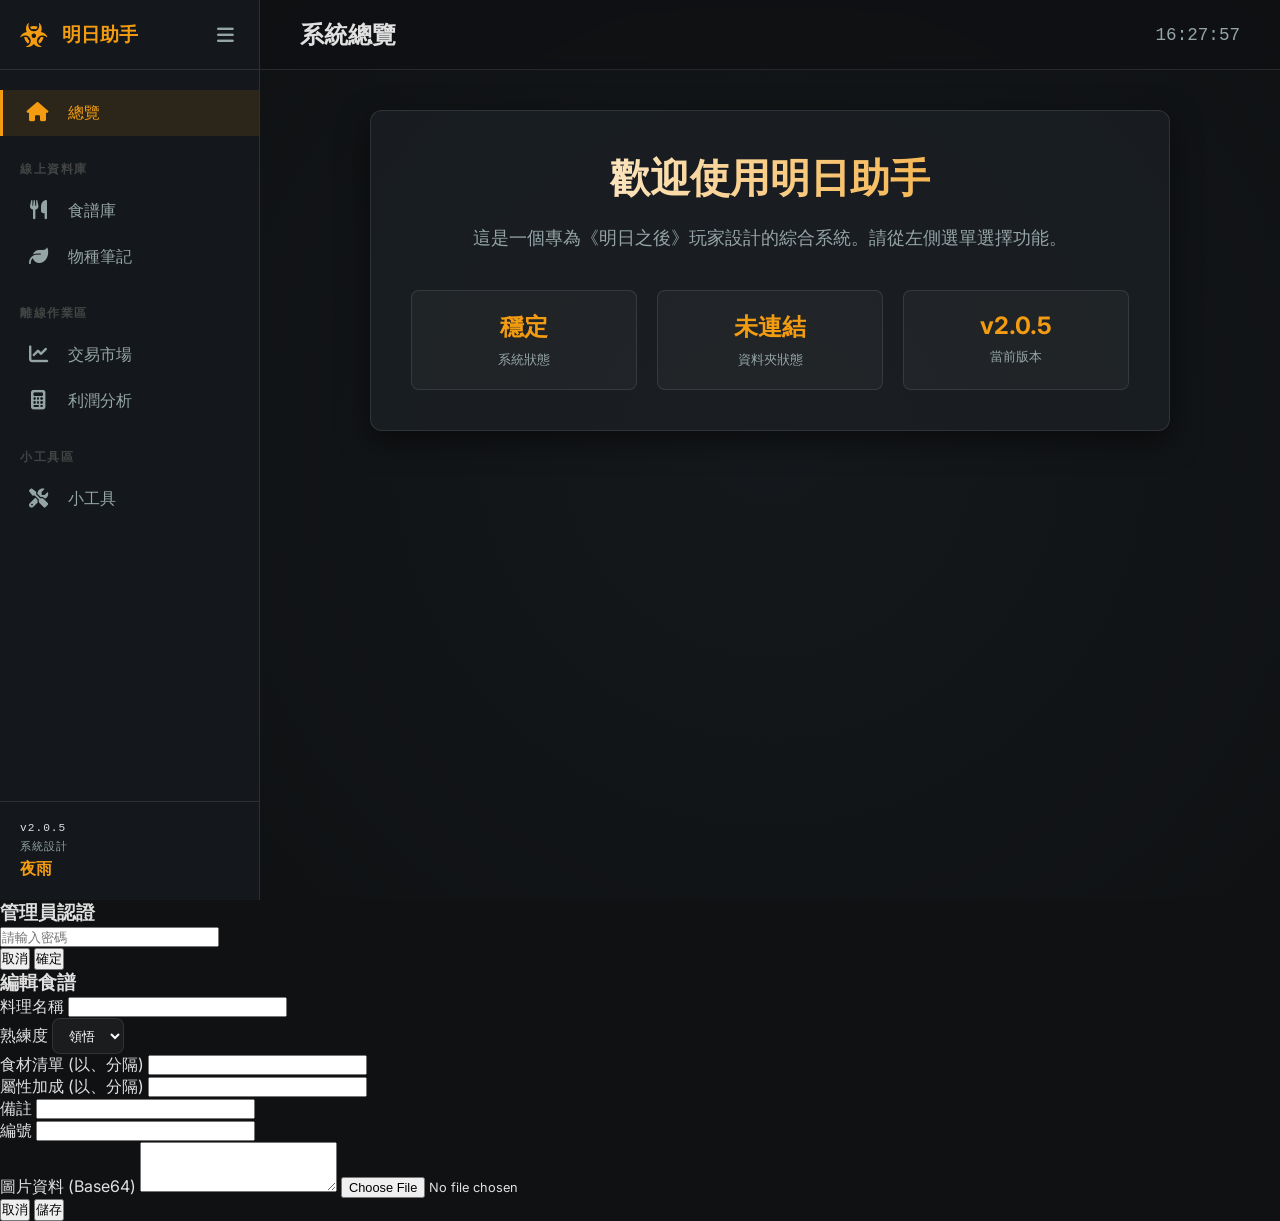
<file: index.html>
<!DOCTYPE html>
<html lang="zh-TW">
<head>
    <meta charset="UTF-8">
    <meta name="viewport" content="width=device-width, initial-scale=1.0">
    <title>明日之後生存系統 - 夜雨</title>
    <meta name="description" content="明日之後全方位生存助手，包含食譜、市場價格、製作成本及各式小工具。">
    <link rel="stylesheet" href="style.css">
    <link rel="stylesheet" href="https://cdnjs.cloudflare.com/ajax/libs/font-awesome/6.4.0/css/all.min.css">
    <link rel="preconnect" href="https://fonts.googleapis.com">
    <link rel="preconnect" href="https://fonts.gstatic.com" crossorigin>
    <link href="https://fonts.googleapis.com/css2?family=Inter:wght@300;400;600;700&display=swap" rel="stylesheet">
</head>
<body class="dark-theme">
    <div class="app-container">
        <!-- Sidebar -->
        <aside class="sidebar" id="sidebar">
            <div class="sidebar-header">
                <div class="logo">
                    <i class="fas fa-biohazard"></i>
                    <span class="logo-text">明日助手</span>
                </div>
                <button id="sidebar-toggle-btn" class="toggle-btn" aria-label="切換選單">
                    <i class="fas fa-bars"></i>
                </button>
            </div>

            <nav class="sidebar-nav">
                <ul>
                    <li class="nav-item active" data-target="dashboard">
                        <i class="fas fa-home"></i>
                        <span class="nav-text">總覽</span>
                    </li>

                    <li class="nav-section">線上資料庫</li>
                    <li class="nav-item" data-target="recipes">
                        <i class="fas fa-utensils"></i>
                        <span class="nav-text">食譜庫</span>
                    </li>
                    <li class="nav-item" data-target="species">
                        <i class="fas fa-leaf"></i>
                        <span class="nav-text">物種筆記</span>
                    </li>

                    <li class="nav-section">離線作業區</li>
                    <li class="nav-item" data-target="market">
                        <i class="fas fa-chart-line"></i>
                        <span class="nav-text">交易市場</span>
                    </li>
                    <li class="nav-item" data-target="profit">
                        <i class="fas fa-calculator"></i>
                        <span class="nav-text">利潤分析</span>
                    </li>

                    <li class="nav-section">小工具區</li>
                    <li class="nav-item" data-target="tools">
                        <i class="fas fa-tools"></i>
                        <span class="nav-text">小工具</span>
                    </li>
                </ul>
            </nav>

            <div class="sidebar-footer">
                <div class="version-info">v2.0.5</div>
                <div class="author-info">
                    <span class="author-label">系統設計</span>
                    <span class="author-name">夜雨</span>
                </div>
            </div>
        </aside>

        <!-- Main Content -->
        <main class="main-content">
            <header class="content-header">
                <h1 id="page-title">系統總覽</h1>
                <div class="header-actions">
                    <span id="current-time">00:00:00</span>
                </div>
            </header>

            <section id="content-area" class="content-area">
                <!-- Content will be dynamically loaded here -->
                <div class="welcome-card animate-fade-in">
                    <h2>歡迎使用明日助手</h2>
                    <p>這是一個專為《明日之後》玩家設計的綜合系統。請從左側選單選擇功能。</p>
                    <div class="stats-grid">
                        <div class="stat-item">
                            <span class="stat-value">---</span>
                            <span class="stat-label">今日推薦食譜</span>
                        </div>
                        <div class="stat-item">
                            <span class="stat-value">---</span>
                            <span class="stat-label">市場波動指數</span>
                        </div>
                        <div class="stat-item">
                            <span class="stat-value">---</span>
                            <span class="stat-label">最近更新</span>
                        </div>
                    </div>
                </div>
            </section>
        </main>
    </div>

    <!-- Module Templates (To bypass CORS on local file protocol) -->
    <script type="text/template" id="recipes-template">
        <div class="recipes-module animate-fade-in">
            <div class="module-header">
                <div class="search-container">
                    <i class="fas fa-search"></i>
                    <input type="text" id="recipe-search" placeholder="搜尋料理名稱、食材或屬性...">
                </div>
                <div class="filter-controls">
                    <div class="filter-group">
                        <label>快速篩選</label>
                        <select id="attr-filter">
                            <option value="">全部屬性</option>
                            <option value="移動速度">移動速度</option>
                            <option value="暴擊率">暴擊率</option>
                            <option value="採集">採集</option>
                            <option value="戰鬥">戰鬥</option>
                            <option value="體力">體力</option>
                        </select>
                    </div>
                    <div class="admin-actions">
                        <button id="admin-login-btn" class="action-btn secondary">
                            <i class="fas fa-user-shield"></i> 管理員登入
                        </button>
                        <div id="admin-tools" style="display: none;">
                            <button id="add-recipe-btn" class="action-btn">
                                <i class="fas fa-plus"></i> 新增食譜
                            </button>
                            <button id="backup-csv" class="action-btn secondary">
                                <i class="fas fa-file-export"></i> 備份 CSV
                            </button>
                            <button id="import-csv-btn" class="action-btn secondary">
                                <i class="fas fa-file-import"></i> 匯入 CSV
                            </button>
                            <button id="clear-db-btn" class="action-btn danger">
                                <i class="fas fa-trash-alt"></i> 一鍵清空
                            </button>
                        </div>
                    </div>
                    <input type="file" id="csv-file-input" style="display: none;" accept=".csv">
                </div>
            </div>

            <!-- Proficiency Dashboard -->
            <div id="prof-dashboard" class="prof-dashboard animate-fade-in" style="display: none;">
                <div class="dash-item insight"><span class="count">0</span><label>領悟</label></div>
                <div class="dash-item unfamiliar"><span class="count">0</span><label>生疏</label></div>
                <div class="dash-item proficient"><span class="count">0</span><label>熟練</label></div>
                <div class="dash-item master"><span class="count">0</span><label>掌握</label></div>
                <div class="dash-summary">剩餘未滿：<span id="remaining-count">0</span></div>
            </div>

            <div class="recipe-stats">
                <span id="result-count">找到 0 筆食譜</span>
                <div class="view-mode">
                    <i class="fas fa-list"></i> 捲動瀏覽模式
                </div>
            </div>

            <div class="recipe-grid" id="recipe-grid">
                <!-- Recipe cards will be injected here -->
            </div>

            <div id="loading-trigger" style="height: 20px; margin-bottom: 50px;"></div>
        </div>
    </script>

    <!-- Modals -->
    <div id="modal-overlay" class="modal-overlay">
            <!-- Password Modal -->
            <div id="auth-modal" class="modal-content animate-fade-in">
                <h3>管理員認證</h3>
                <input type="password" id="admin-password" placeholder="請輸入密碼">
                <div class="modal-actions">
                    <button id="auth-cancel" class="modal-btn">取消</button>
                    <button id="auth-confirm" class="modal-btn primary">確定</button>
                </div>
            </div>

            <!-- Edit/Add Modal -->
            <div id="recipe-modal" class="modal-content wide animate-fade-in">
                <h3 id="modal-title">編輯食譜</h3>
                <form id="recipe-form">
                    <div class="form-grid">
                        <div class="form-group">
                            <label>料理名稱</label>
                            <input type="text" name="料理名稱" required>
                        </div>
                        <div class="form-group">
                            <label>熟練度</label>
                            <select name="熟練度" id="prof-select">
                                <option value="領悟">領悟</option>
                                <option value="生疏">生疏</option>
                                <option value="熟練">熟練</option>
                                <option value="掌握">掌握</option>
                                <option value="無">無</option>
                            </select>
                        </div>
                        <div class="form-group full-width">
                            <label>食材清單 (以、分隔)</label>
                            <input type="text" name="食材清單">
                        </div>
                        <div class="form-group full-width">
                            <label>屬性加成 (以、分隔)</label>
                            <input type="text" name="屬性加成">
                        </div>
                        <div class="form-group">
                            <label>備註</label>
                            <input type="text" name="備註">
                        </div>
                        <div class="form-group">
                            <label>編號</label>
                            <input type="text" name="編號">
                        </div>
                        <div class="form-group full-width">
                            <label>圖片資料 (Base64)</label>
                            <textarea name="圖片數據" rows="3"></textarea>
                            <input type="file" id="image-upload-input" accept="image/*" style="margin-top:5px; font-size: 0.8rem;">
                        </div>
                    </div>
                    <div class="modal-actions">
                        <button type="button" id="modal-cancel" class="modal-btn">取消</button>
                        <button type="submit" class="modal-btn primary">儲存</button>
                    </div>
                </form>
            </div>
        </div>
    <!-- Trading Market Template -->
    <!-- Trading Market Template -->
    <script type="text/template" id="market-template">
        <style>
            .market-module { padding: 20px; color: #fff; display: flex; flex-direction: column; height: 85vh; }
            
            .module-header { 
                background: #111; 
                padding: 15px 0; 
                z-index: 1000; 
                display: flex; 
                justify-content: space-between; 
                align-items: flex-end; 
                margin-bottom: 0;
                gap: 20px; 
                flex-wrap: wrap;
                border-bottom: 1px solid rgba(255,255,255,0.1);
                flex-shrink: 0;
            }

            .header-right { display: flex; align-items: flex-end !important; gap: 15px; }
            .filter-group { display: flex; flex-direction: column; gap: 8px; }
            .filter-group label { font-size: 0.8rem; color: #888; font-weight: 600; margin-left: 2px; }
            .filter-group select { 
                background: rgba(255,255,255,0.05); 
                border: 1px solid rgba(255,255,255,0.1); 
                padding: 10px 15px; 
                border-radius: 10px; 
                color: #fff; 
                outline: none;
                cursor: pointer;
                height: 42px !important;
                box-sizing: border-box !important;
            }

            /* Premium Button Styles */
            .folder-controls { display: flex; gap: 12px; align-items: flex-end !important; }
            
            .admin-btn {
                background: rgba(255, 255, 255, 0.05);
                border: 1px solid rgba(255, 255, 255, 0.1);
                color: #ddd;
                padding: 10px 18px;
                border-radius: 10px;
                font-size: 0.9rem;
                font-weight: 600;
                cursor: pointer;
                height: 42px !important; /* Unified height */
                display: flex;
                align-items: center;
                gap: 8px;
                transition: all 0.3s cubic-bezier(0.4, 0, 0.2, 1);
                backdrop-filter: blur(10px);
                box-sizing: border-box !important;
            }

            .admin-btn:hover {
                background: rgba(255, 255, 255, 0.12);
                border-color: rgba(255, 255, 255, 0.2);
                color: #fff;
                transform: translateY(-2px);
                box-shadow: 0 5px 15px rgba(0,0,0,0.3);
            }

            .admin-btn i { font-size: 1rem; opacity: 0.8; }

            /* Specific Sync Button (Accent) */
            #market-sync-data {
                background: linear-gradient(135deg, #f39c12, #d35400);
                border: none;
                color: #fff;
                box-shadow: 0 4px 15px rgba(243, 156, 18, 0.3);
            }

            #market-sync-data:hover {
                background: linear-gradient(135deg, #f1c40f, #e67e22);
                box-shadow: 0 6px 20px rgba(243, 156, 18, 0.4);
                transform: translateY(-2px) scale(1.02);
            }

            /* Status Message Styling */
            #market-status-msg {
                padding: 15px;
                font-size: 0.85rem;
                color: #aaa;
                text-align: center;
                background: rgba(0,0,0,0.3);
                border-radius: 0 0 12px 12px;
                border-top: 1px solid rgba(255,255,255,0.05);
                margin-top: 2px;
                font-family: 'Inter', sans-serif;
                letter-spacing: 0.5px;
            }

            .market-table-container { 
                flex: 1;
                overflow-y: auto;
                background: rgba(20,20,20,0.6); 
                border-radius: 12px; 
                margin-top: 15px;
                position: relative;
            }

            .market-table { 
                width: 100%; 
                border-collapse: separate; 
                border-spacing: 0;
            }
            
            .market-table th, .market-table td { padding: 15px; text-align: left; border-bottom: 1px solid rgba(255,255,255,0.05); }
            
            /* Fixed Sticky Header in Scroll Container */
            .market-table th { 
                position: sticky; 
                top: 0; 
                background: #1a1a1a; 
                color: #888; 
                font-size: 0.8rem; 
                letter-spacing: 1px; 
                z-index: 10;
                box-shadow: 0 2px 5px rgba(0,0,0,0.3); 
            }

            .price-tag { color: var(--accent-orange); font-weight: bold; font-family: 'Roboto Mono', monospace; }
            .status-badge { padding: 5px 12px; border-radius: 6px; font-size: 0.7rem; font-weight: bold; display: inline-block; margin-bottom: 5px; }
            .status-cheap { background: rgba(46, 204, 113, 0.15); color: #2ecc71; border: 1px solid rgba(46, 204, 113, 0.3); }
            .status-fair { background: rgba(243, 156, 18, 0.15); color: #f39c12; border: 1px solid rgba(243, 156, 18, 0.3); }
            .status-expensive { background: rgba(231, 76, 60, 0.15); color: #e74c3c; border: 1px solid rgba(231, 76, 60, 0.3); }
            
            .admin-mini-btn { width: 32px; height: 32px; background: rgba(255,255,255,0.05); border: 1px solid rgba(255,255,255,0.1); border-radius: 6px; cursor: pointer; color: #fff; transition: 0.3s; }
            .admin-mini-btn:hover { background: var(--accent-orange); color: #000; transform: translateY(-2px); }
            .admin-mini-btn.delete:hover { background: #e74c3c; color: #fff; }

            .header-left { display: flex; gap: 15px; align-items: flex-end; flex: 1; }
            .header-right { display: flex; gap: 10px; align-items: center; }
            
            .search-container { position: relative; width: 250px; }
            .search-container i { position: absolute; left: 12px; top: 50%; transform: translateY(-50%); color: #666; }
            .search-container input { width: 100%; padding: 10px 10px 10px 35px; background: rgba(255,255,255,0.05); border: 1px solid rgba(255,255,255,0.1); border-radius: 8px; color: #fff; }
            
            .filter-group { display: flex; flex-direction: column; gap: 5px; }
            .filter-group label { font-size: 0.75rem; color: #666; font-weight: bold; }
            .filter-group select { padding: 9px 12px; background: rgba(255,255,255,0.05); border: 1px solid rgba(255,255,255,0.1); border-radius: 8px; color: #fff; min-width: 140px; cursor: pointer; }

            .admin-actions { display: flex; gap: 10px; align-items: center; }
            
            .action-btn { padding: 10px 18px; border-radius: 8px; border: none; cursor: pointer; display: flex; align-items: center; gap: 8px; font-weight: 500; transition: 0.3s; background: #333; color: #fff; }
            .action-btn.primary { background: var(--accent-orange); color: #000; }
            .action-btn.secondary { background: rgba(255,255,255,0.05); border: 1px solid rgba(255,255,255,0.1); }
            .action-btn.danger { background: rgba(231, 76, 60, 0.2); color: #ff7675; border: 1px solid rgba(231, 76, 60, 0.3); }
            .action-btn:hover { transform: translateY(-2px); filter: brightness(1.2); }

            .modal-overlay { position: fixed; top:0; left:0; width:100%; height:100%; background:rgba(0,0,0,0.85); backdrop-filter: blur(8px); display:none; justify-content:center; align-items:center; z-index:9999; }
            .modal-content { background: #1a1a1a; padding: 35px; border-radius: 16px; width: 450px; border: 1px solid rgba(255,255,255,0.1); box-shadow: 0 25px 50px rgba(0,0,0,0.5); }
            .modal-content h3 { margin-bottom: 25px; color: var(--accent-orange); font-size: 1.4rem; border-left: 4px solid var(--accent-orange); padding-left: 15px; }
            .form-group { margin-bottom: 18px; }
            .form-group label { display: block; margin-bottom: 8px; color: #888; font-size: 0.85rem; }
            .form-group input, .form-group select { width: 100%; padding: 12px; background: rgba(255,255,255,0.05); border: 1px solid rgba(255,255,255,0.1); border-radius: 8px; color: #fff; transition: 0.3s; }
            .form-group input:focus { border-color: var(--accent-orange); outline: none; background: rgba(255,255,255,0.08); }
            .modal-footer { display: flex; justify-content: flex-end; gap: 12px; margin-top: 30px; }
        </style>
        <div class="market-module animate-fade-in">
            <div class="module-header">
                <div class="header-left">
                    <div class="search-container">
                        <i class="fas fa-search"></i>
                        <input type="text" id="market-search" placeholder="搜尋品項名稱...">
                    </div>
                </div>
                
                <div class="header-right">
                    <div class="filter-group">
                        <label>母類別</label>
                        <select id="market-category-filter">
                            <option value="">全部母類別</option>
                        </select>
                    </div>
                    <div class="filter-group">
                        <label>子類別</label>
                        <select id="market-sub-category-filter">
                            <option value="">全部子類別</option>
                        </select>
                    </div>
                    <div class="folder-controls" style="display: flex; gap: 10px;">
                        <button id="market-connect-folder" class="admin-btn">
                            <i class="fas fa-folder-open"></i> 連接資料夾
                        </button>
                        <button id="market-sync-data" class="admin-btn" style="display:none; background: var(--accent-orange);">
                            <i class="fas fa-sync-alt"></i> 同步數據
                        </button>
                    </div>
                </div>
            </div>

            <div class="market-table-container">
                <table class="market-table">
                    <thead>
                        <tr>
                            <th>母類別</th>
                            <th>子類別</th>
                            <th>地圖等級</th>
                            <th>品項</th>
                            <th>系統低價</th>
                            <th>系統高價</th>
                            <th>現在市價</th>
                            <th>物價區間</th>
                            <th>更新時間</th>
                            <th class="edit-col" style="display:none;">操作</th>
                        </tr>
                    </thead>
                    <tbody id="market-body">
                        <!-- Market rows will be injected here -->
                    </tbody>
                </table>
            </div>
            <div id="market-status-msg" style="padding: 15px; font-size: 0.9rem; color: #888; text-align: center; background: rgba(0,0,0,0.2); border-radius: 0 0 12px 12px; border-top: 1px solid rgba(255,255,255,0.05);">
                <i class="fas fa-info-circle"></i> 備份系統：若有修正資料，將自動生成帶日期的備份檔。
            </div>
        </div>

        <!-- Price Edit Modal -->
        <div id="market-modal-overlay" class="modal-overlay">
            <div class="modal-content animate-fade-in">
                <h3 id="market-modal-title">更新市場價格</h3>
                <div class="form-group">
                    <label>母類別</label>
                    <select id="market-main-cat">
                        <!-- Dynamic -->
                    </select>
                </div>
                <div class="form-group">
                    <label>子類別</label>
                    <select id="market-sub-cat">
                        <!-- Dynamic -->
                    </select>
                </div>
                <div class="form-group">
                    <label>地圖等級 (0-14)</label>
                    <input type="number" id="market-level">
                </div>
                <div class="form-group">
                    <label>品項名稱</label>
                    <input type="text" id="market-item-name">
                </div>
                <div class="form-group">
                    <label>系統低價</label>
                    <input type="number" id="market-min-price">
                </div>
                <div class="form-group">
                    <label>現在市場價格</label>
                    <input type="number" id="market-now-price">
                </div>
                <div class="modal-actions" style="display:flex; justify-content: flex-end; gap: 10px; margin-top: 20px;">
                    <button id="market-edit-cancel" class="modal-btn">取消</button>
                    <button id="market-edit-confirm" class="modal-btn primary">儲存並備份</button>
                </div>
            </div>
        </div>
    </script>

    <!-- Profit Analyst Template -->
    <script type="text/template" id="profit-template">
        <style>
            .profit-module { display: grid; grid-template-columns: 280px 1fr 320px; gap: 20px; height: 85vh; color: #fff; }
            .profit-panel { background: rgba(20,20,20,0.6); border-radius: 16px; border: 1px solid rgba(255,255,255,0.05); display: flex; flex-direction: column; overflow: hidden; }
            .panel-header { padding: 15px 20px; background: rgba(255,255,255,0.03); border-bottom: 1px solid rgba(255,255,255,0.05); font-weight: bold; display: flex; align-items: center; gap: 10px; color: var(--accent-orange); }
            
            /* Item List */
            .item-list { flex: 1; overflow-y: auto; padding: 10px; }
            .list-item { padding: 12px 15px; border-radius: 10px; cursor: pointer; transition: 0.3s; display: flex; justify-content: space-between; align-items: center; margin-bottom: 5px; background: rgba(255,255,255,0.02); }
            .list-item:hover { background: rgba(255,255,255,0.08); transform: translateX(5px); }
            .list-item.active { background: var(--accent-orange); color: #000; font-weight: bold; }
            
            /* Cost Tree */
            .cost-tree { flex: 1; overflow-y: auto; padding: 20px; position: relative; }
            .tree-node-wrapper { margin-left: 25px; position: relative; border-left: 1px dashed rgba(255,255,255,0.2); padding-left: 20px; margin-top: 10px; }
            .node-content { background: #222; border: 1px solid #333; padding: 10px 15px; border-radius: 8px; display: flex; justify-content: space-between; align-items: center; margin-bottom: 10px; }
            .node-main { display: flex; align-items: center; gap: 12px; }
            .supply-selector { display: flex; background: #000; border: 1px solid #444; border-radius: 6px; overflow: hidden; }
            .supply-btn { padding: 4px 8px; font-size: 0.7rem; cursor: pointer; color: #666; border: none; background: none; transition: 0.2s; }
            .supply-btn.active.market { background: #3498db; color: #fff; }
            .supply-btn.active.cost { background: #f39c12; color: #fff; }
            .supply-btn.active.self { background: #27ae60; color: #fff; }
            .supply-btn:not(.active):hover { background: rgba(255,255,255,0.1); }
            
            /* Dashboard */
            .profit-dashboard { padding: 20px; display: flex; flex-direction: column; gap: 20px; }
            .stat-card { background: rgba(0,0,0,0.3); padding: 20px; border-radius: 12px; border-left: 4px solid var(--accent-orange); }
            .stat-label { font-size: 0.8rem; color: #888; margin-bottom: 5px; }
            .stat-value { font-size: 1.5rem; font-weight: bold; font-family: 'Roboto Mono', monospace; }
            
            .input-group { display: flex; flex-direction: column; gap: 8px; }
            .input-group label { font-size: 0.85rem; color: #aaa; }
            .input-group input { background: #000; border: 1px solid #333; padding: 12px; border-radius: 8px; color: #fff; font-size: 1.1rem; }
            
            .tax-switch { display: flex; background: #222; border-radius: 8px; padding: 4px; }
            .tax-opt { flex: 1; text-align: center; padding: 8px; cursor: pointer; border-radius: 6px; font-size: 0.85rem; }
            .tax-opt.active { background: var(--accent-orange); color: #000; font-weight: bold; }
        </style>

        <div class="profit-module animate-fade-in">
            <!-- Left: Search & Categories -->
            <div class="profit-panel">
                <div class="panel-header" style="justify-content: space-between;">
                    <span><i class="fas fa-search"></i> 選擇製作目標</span>
                    <button id="profit-add-btn" onclick="window.showCraftingModal()" style="background:var(--accent-orange); border:none; color:black; width:24px; height:24px; border-radius:4px; cursor:pointer; display:flex; align-items:center; justify-content:center; font-size:0.8rem;"><i class="fas fa-plus"></i></button>
                </div>
                <div style="padding: 10px;"><input type="text" id="profit-search" placeholder="搜尋配方..." style="width:100%; padding:10px; background:#000; border:1px solid #333; border-radius:8px; color:white;"></div>
                <div class="item-list" id="profit-item-list">
                    <!-- Items will be injected here -->
                </div>
            </div>

            <!-- Center: Cost Breakdown Tree -->
            <div class="profit-panel">
                <div class="panel-header">
                    <i class="fas fa-sitemap"></i> 5層成本樹狀拆解
                    <span id="selected-target-name" style="margin-left:auto; color:#fff; font-size:0.9rem;">未選擇</span>
                </div>
                <div class="cost-tree" id="profit-cost-tree">
                    <div style="text-align:center; color:#555; padding-top:100px;">請從左側選擇一個製作目標</div>
                </div>
            </div>

            <!-- Right: Profit Dashboard -->
            <div class="profit-panel">
                <div class="panel-header"><i class="fas fa-dollar-sign"></i> 利潤儀表板</div>
                <div class="profit-dashboard">
                    <div class="input-group">
                        <label>預期單件售價 (金條)</label>
                        <input type="number" id="profit-expected-price" value="0">
                    </div>
                    
                    <div class="input-group">
                        <label>市場交易稅率 (售出抽稅)</label>
                        <div class="tax-switch">
                            <div class="tax-opt active" data-tax="0.1">10% (一般)</div>
                            <div class="tax-opt" data-tax="0.15">15% (非貿易區)</div>
                        </div>
                    </div>

                    <div class="stat-card">
                        <div class="stat-label">總製作成本</div>
                        <div id="total-crafting-cost" class="stat-value">0</div>
                    </div>

                    <div class="stat-card">
                        <div class="stat-label">預計淨利 (已扣稅)</div>
                        <div id="expected-net-profit" class="stat-value" style="color:var(--accent-orange);">0</div>
                    </div>

                    <div class="stat-card" style="border-color: rgba(243, 156, 18, 0.3);">
                        <div class="stat-label">投資報酬率 (ROI)</div>
                        <div id="profit-roi" class="stat-value">0%</div>
                    </div>

                    <div id="profit-advice" style="font-size: 0.85rem; color: #888; text-align: center; font-style: italic;">
                        請輸入售價以計算利潤
                    </div>
                </div>
            </div>
        </div>

        <!-- Advanced Crafting Modal -->
        <div id="crafting-modal-overlay" class="modal-overlay" style="display:none; position:fixed; inset:0; background:rgba(0,0,0,0.9); z-index:9999; align-items:center; justify-content:center; backdrop-filter:blur(10px);">
            <div class="modal-content" style="background:#1a1a1a; padding:0; border-radius:20px; width:1000px; max-width:95vw; height:85vh; border:1px solid #333; display:flex; flex-direction:column; overflow:hidden;">
                <div class="panel-header" style="padding:20px; background:rgba(255,255,255,0.03); display:flex; justify-content:space-between;">
                    <span><i class="fas fa-hammer"></i> 階層式配方編輯器 (最大5層)</span>
                    <button id="craft-modal-close-btn" style="background:none; border:none; color:#666; cursor:pointer; font-size:1.5rem;"><i class="fas fa-times"></i></button>
                </div>
                
                <div style="flex:1; display:grid; grid-template-columns: 450px 1fr; overflow:hidden;">
                    <div style="padding:20px; border-right:1px solid #333; overflow-y:auto; background:rgba(0,0,0,0.2);">
                        <form id="crafting-form">
                            <div class="form-group">
                                <label style="display:block; margin-bottom:10px; color:#aaa;">1. 成品名稱</label>
                                <input type="text" id="craft-item-name" placeholder="例如：雷托散彈槍" required style="width:100%; padding:12px; background:#000; border:1px solid #444; border-radius:8px; color:white; font-size:1.1rem;">
                            </div>
                            <div class="form-group" style="margin-top:20px;">
                                <label style="display:block; margin-bottom:10px; color:#aaa;">2. 成品類別</label>
                                <select id="craft-item-category" style="width:100%; padding:12px; background:#222; border:1px solid #444; color:white; border-radius:8px;">
                                    <option value="裝備">裝備</option>
                                    <option value="專屬半成品">專屬半成品</option>
                                    <option value="一般半成品">一般半成品</option>
                                    <option value="特殊材料">特殊材料</option>
                                </select>
                            </div>
                            <div style="margin-top:30px;">
                                <div style="display:flex; justify-content:space-between; align-items:center; margin-bottom:15px;">
                                    <label style="color:#aaa;">3. 設定組成材料</label>
                                    <button type="button" onclick="window.addMaterialRow()" class="action-btn" style="padding:6px 15px; font-size:0.85rem; background:var(--accent-orange); color:black; border:none; border-radius:6px; cursor:pointer; font-weight:bold;"><i class="fas fa-plus"></i> 增加材料</button>
                                </div>
                                <div id="material-rows-container"></div>
                            </div>
                        </form>
                    </div>
                    <div style="display:flex; flex-direction:column;">
                        <div class="panel-header" style="background:rgba(0,0,0,0.3); border-bottom:1px solid #333; font-size:0.9rem; padding:15px 20px;">
                            <i class="fas fa-eye"></i> 即時成本樹預覽
                        </div>
                        <div id="crafting-preview-tree" style="flex:1; overflow-y:auto; padding:30px; background:#111;"></div>
                    </div>
                </div>
                <div class="modal-footer" style="padding:20px; background:rgba(255,255,255,0.02); border-top:1px solid #333; display:flex; justify-content:flex-end; gap:15px;">
                    <button type="button" id="craft-modal-cancel" class="modal-btn" style="padding:10px 25px; background:#333; color:white; border:none; border-radius:8px; cursor:pointer;">放棄修改</button>
                    <button type="button" id="craft-modal-save" class="modal-btn primary" style="padding:10px 40px; background:var(--accent-orange); color:black; font-weight:bold; border-radius:10px; border:none; cursor:pointer;">
                        <i class="fas fa-save"></i> 儲存並同步至 Excel
                    </button>
                </div>
            </div>
        </div>
    </script>

    <!-- Species Notes Template -->
    <script type="text/template" id="species-template">
        <style>
            .species-container { display: flex; flex-direction: column; gap: 20px; color: #fff; height: 85vh; }
            .species-header { display: flex; justify-content: space-between; align-items: flex-end; background: rgba(0,0,0,0.3); padding: 20px; border-radius: 12px; border: 1px solid rgba(255,255,255,0.05); }
            .filter-group { display: flex; gap: 15px; flex-wrap: wrap; }
            .filter-item { display: flex; flex-direction: column; gap: 8px; }
            .filter-item label { font-size: 0.8rem; color: #888; }
            .filter-item select, .filter-item input { background: #111; border: 1px solid #333; padding: 10px; border-radius: 6px; color: #fff; min-width: 150px; }
            
            .admin-lock-btn { background: #333; border: none; color: #aaa; width: 40px; height: 40px; border-radius: 8px; cursor: pointer; transition: 0.3s; }
            .admin-lock-btn.unlocked { background: var(--accent-orange); color: #000; }
            
            .admin-panel { 
                display: none; 
                background: rgba(255, 156, 18, 0.05); 
                border: 1px solid rgba(243, 156, 18, 0.2); 
                padding: 15px 25px; 
                border-radius: 16px; 
                margin-top: 15px; 
                gap: 15px; 
                align-items: center; 
                backdrop-filter: blur(5px);
                box-shadow: inset 0 0 20px rgba(243, 156, 18, 0.05);
            }
            
            .admin-btn {
                display: flex;
                align-items: center;
                gap: 8px;
                padding: 10px 20px;
                border-radius: 10px;
                font-size: 0.9rem;
                font-weight: 600;
                cursor: pointer;
                transition: all 0.3s cubic-bezier(0.4, 0, 0.2, 1);
                border: 1px solid rgba(255,255,255,0.1);
                color: #fff;
            }

            .admin-btn i { font-size: 1rem; }

            .admin-btn.primary {
                background: linear-gradient(135deg, #f39c12, #e67e22);
                color: #000;
                border: none;
            }
            .admin-btn.primary:hover {
                transform: translateY(-2px);
                box-shadow: 0 5px 15px rgba(243, 156, 18, 0.4);
                filter: brightness(1.1);
            }

            .admin-btn.secondary {
                background: rgba(255,255,255,0.05);
                border: 1px solid rgba(255,255,255,0.1);
            }
            .admin-btn.secondary:hover {
                background: rgba(255,255,255,0.1);
                border-color: rgba(255,255,255,0.3);
                transform: translateY(-2px);
            }

            .admin-btn.danger {
                background: rgba(231, 76, 60, 0.1);
                color: #e74c3c;
                border: 1px solid rgba(231, 76, 60, 0.3);
            }
            .admin-btn.danger:hover {
                background: #e74c3c;
                color: #fff;
                transform: translateY(-2px);
                box-shadow: 0 5px 15px rgba(231, 76, 60, 0.3);
            }

            .admin-btn:active { transform: translateY(0); }
            table { width: 100%; border-collapse: collapse; }
            th { position: sticky; top: 0; background: #222; padding: 15px; text-align: left; font-size: 0.85rem; color: #888; border-bottom: 1px solid #333; }
            td { padding: 15px; border-bottom: 1px solid rgba(255,255,255,0.03); font-size: 0.95rem; }
            tr:hover { background: rgba(255,255,255,0.02); }
            
            .tag { padding: 4px 8px; border-radius: 4px; font-size: 0.75rem; font-weight: bold; }
            .tag-animal { background: #e74c3c; color: #fff; }
            .tag-food { background: #2ecc71; color: #fff; }
            .tag-flower { background: #9b59b6; color: #fff; }
        </style>

        <div class="species-container animate-fade-in">
            <!-- Header & Filters -->
            <div class="species-header">
                <div class="filter-group">
                    <div class="filter-item">
                        <label>主物種</label>
                        <select id="species-main-filter">
                            <option value="">全部</option>
                            <option value="動物">動物</option>
                            <option value="食材">食材</option>
                            <option value="花">花</option>
                        </select>
                    </div>
                    <div class="filter-item">
                        <label>次物種</label>
                        <select id="species-sub-filter">
                            <option value="">全部</option>
                        </select>
                    </div>
                    <div class="filter-item">
                        <label>地圖等級</label>
                        <input type="number" id="species-level-filter" placeholder="搜尋等級...">
                    </div>
                    <div class="filter-item">
                        <label>關鍵字搜尋</label>
                        <input type="text" id="species-search" placeholder="搜尋品種、地圖...">
                    </div>
                </div>
                <div style="display:flex; gap:10px;">
                    <div id="species-sync-status" style="font-size: 0.8rem; color: #666; align-self: center; margin-right: 10px;"></div>
                    <button class="admin-lock-btn" id="species-admin-toggle" title="管理員登入">
                        <i class="fas fa-lock"></i>
                    </button>
                </div>
            </div>

            <!-- Admin Actions (Hidden by default) -->
            <div class="admin-panel" id="species-admin-panel">
                <span style="font-weight:bold; color:var(--accent-orange); margin-right: 10px; display: flex; align-items: center; gap: 8px;">
                    <i class="fas fa-user-shield"></i> 管理員模式
                </span>
                <button onclick="window.addSpeciesEntry()" class="admin-btn primary"><i class="fas fa-plus"></i> 新增資料</button>
                <button onclick="window.exportSpeciesCSV()" class="admin-btn secondary"><i class="fas fa-file-export"></i> 匯出 CSV</button>
                <button onclick="window.importSpeciesCSV()" class="admin-btn secondary"><i class="fas fa-file-import"></i> 匯入 CSV</button>
                <button onclick="window.clearAllSpecies()" class="admin-btn danger" style="margin-left: auto;"><i class="fas fa-trash-alt"></i> 一鍵清空</button>
            </div>

            <!-- Data Table -->
            <div class="species-table-wrapper">
                <table>
                    <thead>
                        <tr>
                            <th>主物種</th>
                            <th>次物種</th>
                            <th>品種</th>
                            <th>地圖等級</th>
                            <th>採集區域 (地圖)</th>
                            <th>備註</th>
                            <th class="admin-only" style="display:none;">操作</th>
                        </tr>
                    </thead>
                    <tbody id="species-table-body">
                        <!-- Data rows -->
                    </tbody>
                </table>
            </div>
        </div>

        <!-- Add/Edit Modal -->
        <div id="species-modal-overlay" class="modal-overlay" style="display:none; position:fixed; inset:0; background:rgba(0,0,0,0.9); z-index:9999; align-items:center; justify-content:center; backdrop-filter:blur(10px);">
            <div class="modal-content" style="background:#1a1a1a; padding:30px; border-radius:20px; width:500px; border:1px solid #333;">
                <h3 id="species-modal-title" style="margin-bottom:25px; color:var(--accent-orange);">新增物種紀錄</h3>
                <form id="species-form">
                    <div style="display:grid; grid-template-columns:1fr 1fr; gap:15px; margin-bottom:15px;">
                        <div class="form-group">
                            <label>主物種</label>
                            <select id="modal-species-main" required style="width:100%; padding:10px; background:#222; border:1px solid #444; color:white; border-radius:8px;">
                                <option value="動物">動物</option>
                                <option value="食材">食材</option>
                                <option value="花">花</option>
                            </select>
                        </div>
                        <div class="form-group">
                            <label>次物種</label>
                            <select id="modal-species-sub" required style="width:100%; padding:10px; background:#222; border:1px solid #444; color:white; border-radius:8px;">
                                <!-- Dynamic -->
                            </select>
                        </div>
                    </div>
                    <div class="form-group" style="margin-bottom:15px;">
                        <label>品種名稱</label>
                        <input type="text" id="modal-species-breed" placeholder="例如：咕咕鵝" required style="width:100%; padding:10px; background:#000; border:1px solid #444; border-radius:8px; color:white;">
                    </div>
                    <div style="margin-top:20px; padding:15px; background:rgba(255,255,255,0.03); border-radius:12px; border:1px solid #333;">
                        <div style="display:flex; justify-content:space-between; align-items:center; margin-bottom:10px;">
                            <label style="color:#aaa; font-size:0.85rem;">產地與等級設定</label>
                            <button type="button" onclick="window.addSpeciesLocationRow()" style="padding:4px 10px; background:var(--accent-orange); color:black; border:none; border-radius:4px; font-size:0.75rem; cursor:pointer; font-weight:bold;"><i class="fas fa-plus"></i> 增加產地</button>
                        </div>
                        <div id="modal-location-container">
                            <!-- Dynamic location rows -->
                        </div>
                    </div>
                    <div class="form-group" style="margin-top:15px; margin-bottom:25px;">
                        <label>備註</label>
                        <textarea id="modal-species-note" placeholder="產量、特殊時段等資訊..." style="width:100%; padding:10px; background:#000; border:1px solid #444; border-radius:8px; color:white; height:80px;"></textarea>
                    </div>
                    <div style="display:flex; justify-content:flex-end; gap:15px;">
                        <button type="button" onclick="document.getElementById('species-modal-overlay').style.display='none'" style="padding:10px 20px; background:#333; border:none; color:white; border-radius:8px; cursor:pointer;">取消</button>
                        <button type="submit" style="padding:10px 30px; background:var(--accent-orange); color:black; border:none; border-radius:8px; cursor:pointer; font-weight:bold;">儲存資料</button>
                    </div>
                </form>
            </div>
        </div>
    </script>

    <script src="https://cdn.sheetjs.com/xlsx-latest/package/dist/xlsx.full.min.js"></script>
    <script src="market.js"></script>
    <script src="profit.js"></script>
    <script src="species.js"></script>
    <script src="script.js"></script>
</body>
</html>
</file>
<file: style.css>
:root {
    --bg-dark: #0f1113;
    --bg-sidebar: rgba(22, 26, 29, 0.95);
    --accent-orange: #f39c12;
    --accent-orange-hover: #e67e22;
    --text-primary: #e0e0e0;
    --text-secondary: #95a5a6;
    --card-bg: rgba(30, 35, 40, 0.6);
    --border-color: rgba(255, 255, 255, 0.1);
    --sidebar-width: 260px;
    --sidebar-collapsed-width: 70px;
    --transition-speed: 0.3s;
}

* {
    margin: 0;
    padding: 0;
    box-sizing: border-box;
    font-family: 'Inter', -apple-system, BlinkMacSystemFont, "Segoe UI", Roboto, sans-serif;
}

body.dark-theme {
    background-color: var(--bg-dark);
    color: var(--text-primary);
    overflow: hidden;
}

.app-container {
    display: flex;
    height: 100vh;
    width: 100vw;
}

/* Sidebar Styling */
.sidebar {
    width: var(--sidebar-width);
    background: var(--bg-sidebar);
    backdrop-filter: blur(10px);
    border-right: 1px solid var(--border-color);
    display: flex;
    flex-direction: column;
    transition: width var(--transition-speed) cubic-bezier(0.4, 0, 0.2, 1);
    z-index: 1000;
    position: relative;
}

.sidebar.collapsed {
    width: var(--sidebar-collapsed-width);
}

.sidebar-header {
    padding: 20px;
    display: flex;
    align-items: center;
    justify-content: space-between;
    height: 70px;
    border-bottom: 1px solid var(--border-color);
}

.logo {
    display: flex;
    align-items: center;
    gap: 12px;
    color: var(--accent-orange);
    font-size: 1.2rem;
    font-weight: 700;
    white-space: nowrap;
    overflow: hidden;
}

.logo i {
    font-size: 1.5rem;
    min-width: 30px;
}

.sidebar.collapsed .logo-text {
    display: none;
}

.toggle-btn {
    background: transparent;
    border: none;
    color: var(--text-secondary);
    cursor: pointer;
    font-size: 1.2rem;
    transition: color 0.2s;
    padding: 5px;
}

.toggle-btn:hover {
    color: var(--accent-orange);
}

/* Navigation */
.sidebar-nav {
    flex: 1;
    padding: 20px 0;
    overflow-y: auto;
}

.sidebar-nav ul {
    list-style: none;
}

.nav-item {
    display: flex;
    align-items: center;
    padding: 12px 20px;
    cursor: pointer;
    transition: all 0.2s;
    color: var(--text-secondary);
    border-left: 3px solid transparent;
    gap: 15px;
}

.nav-item i {
    font-size: 1.2rem;
    min-width: 30px;
    text-align: center;
}

.nav-text {
    white-space: nowrap;
    transition: opacity 0.2s;
}

.sidebar.collapsed .nav-text {
    opacity: 0;
    pointer-events: none;
}

.nav-item:hover {
    background: rgba(255, 255, 255, 0.05);
    color: var(--text-primary);
}

.nav-item.active {
    background: rgba(243, 156, 18, 0.1);
    color: var(--accent-orange);
    border-left-color: var(--accent-orange);
}

.nav-section {
    padding: 25px 20px 10px 20px;
    font-size: 0.75rem;
    font-weight: 800;
    color: #444;
    text-transform: uppercase;
    letter-spacing: 1.5px;
    white-space: nowrap;
    overflow: hidden;
    transition: opacity 0.2s;
}

.sidebar.collapsed .nav-section {
    opacity: 0;
    pointer-events: none;
}

/* Footer */
.sidebar-footer {
    padding: 20px;
    border-top: 1px solid var(--border-color);
}

.version-info {
    font-size: 0.7rem;
    color: var(--text-muted);
    margin-bottom: 5px;
    font-family: 'Courier New', Courier, monospace;
    letter-spacing: 1px;
}

.author-info {
    display: flex;
    flex-direction: column;
    gap: 4px;
    white-space: nowrap;
    overflow: hidden;
}

.sidebar.collapsed .author-info {
    align-items: center;
}

.author-label {
    font-size: 0.7rem;
    color: var(--text-secondary);
    text-transform: uppercase;
    letter-spacing: 1px;
}

.author-name {
    font-size: 1rem;
    font-weight: 600;
    color: var(--accent-orange);
}

.sidebar.collapsed .author-label {
    display: none;
}

.sidebar.collapsed .author-name {
    font-size: 0.8rem;
}

/* Main Content Styling */
.main-content {
    flex: 1;
    display: flex;
    flex-direction: column;
    background-image: 
        radial-gradient(circle at 50% 50%, rgba(30, 35, 40, 0.4) 0%, rgba(15, 17, 19, 1) 100%),
        url('https://www.transparenttextures.com/patterns/carbon-fibre.png');
    overflow-y: auto;
}

.content-header {
    height: 70px;
    padding: 0 40px;
    display: flex;
    align-items: center;
    justify-content: space-between;
    border-bottom: 1px solid var(--border-color);
    background: rgba(15, 17, 19, 0.8);
    backdrop-filter: blur(5px);
}

.content-header h1 {
    font-size: 1.5rem;
    font-weight: 600;
}

#current-time {
    color: var(--text-secondary);
    font-family: monospace;
    font-size: 1.1rem;
}

/* Content Area */
.content-area {
    padding: 40px;
    flex: 1;
}

.welcome-card {
    background: var(--card-bg);
    border: 1px solid var(--border-color);
    border-radius: 12px;
    padding: 40px;
    max-width: 800px;
    margin: 0 auto;
    text-align: center;
    box-shadow: 0 10px 30px rgba(0,0,0,0.5);
}

.welcome-card h2 {
    font-size: 2.5rem;
    margin-bottom: 20px;
    background: linear-gradient(to right, #fff, var(--accent-orange));
    -webkit-background-clip: text;
    -webkit-text-fill-color: transparent;
}

.welcome-card p {
    color: var(--text-secondary);
    font-size: 1.1rem;
    margin-bottom: 40px;
}

.stats-grid {
    display: grid;
    grid-template-columns: repeat(auto-fit, minmax(200px, 1fr));
    gap: 20px;
}

.stat-item {
    background: rgba(255, 255, 255, 0.03);
    padding: 20px;
    border-radius: 8px;
    border: 1px solid var(--border-color);
}

.stat-value {
    display: block;
    font-size: 1.5rem;
    font-weight: 700;
    color: var(--accent-orange);
    margin-bottom: 5px;
}

.stat-label {
    font-size: 0.8rem;
    color: var(--text-secondary);
    text-transform: uppercase;
}

/* Animations */
@keyframes fadeIn {
    from { opacity: 0; transform: translateY(10px); }
    to { opacity: 1; transform: translateY(0); }
}

.animate-fade-in {
    animation: fadeIn 0.8s ease-out forwards;
}

/* Responsive */
@media (max-width: 768px) {
    .sidebar {
        position: fixed;
        height: 100%;
        left: -260px;
    }
    
    .sidebar.active {
        left: 0;
    }
    
    .main-content {
        width: 100%;
    }
    
    .content-header {
        padding: 0 20px;
    }
    
    .content-area {
        padding: 20px;
    }
}

/* Select & Option Styling Fix */
select {
    background-color: #1a1c1e !important;
    color: white !important;
    border: 1px solid rgba(255, 255, 255, 0.1);
    border-radius: 8px;
    padding: 8px 12px;
    cursor: pointer;
}

select option {
    background-color: #1a1c1e !important;
    color: white !important;
    padding: 10px;
}

/* Market Status Badges */
.status-badge.status-low { background: rgba(46, 204, 113, 0.2) !important; color: #2ecc71 !important; border: 1px solid rgba(46, 204, 113, 0.3) !important; }
.status-badge.status-mid { background: rgba(241, 196, 15, 0.2) !important; color: #f1c40f !important; border: 1px solid rgba(241, 196, 15, 0.3) !important; }
.status-badge.status-high { background: rgba(231, 76, 60, 0.2) !important; color: #e74c3c !important; border: 1px solid rgba(231, 76, 60, 0.3) !important; }
</file>
